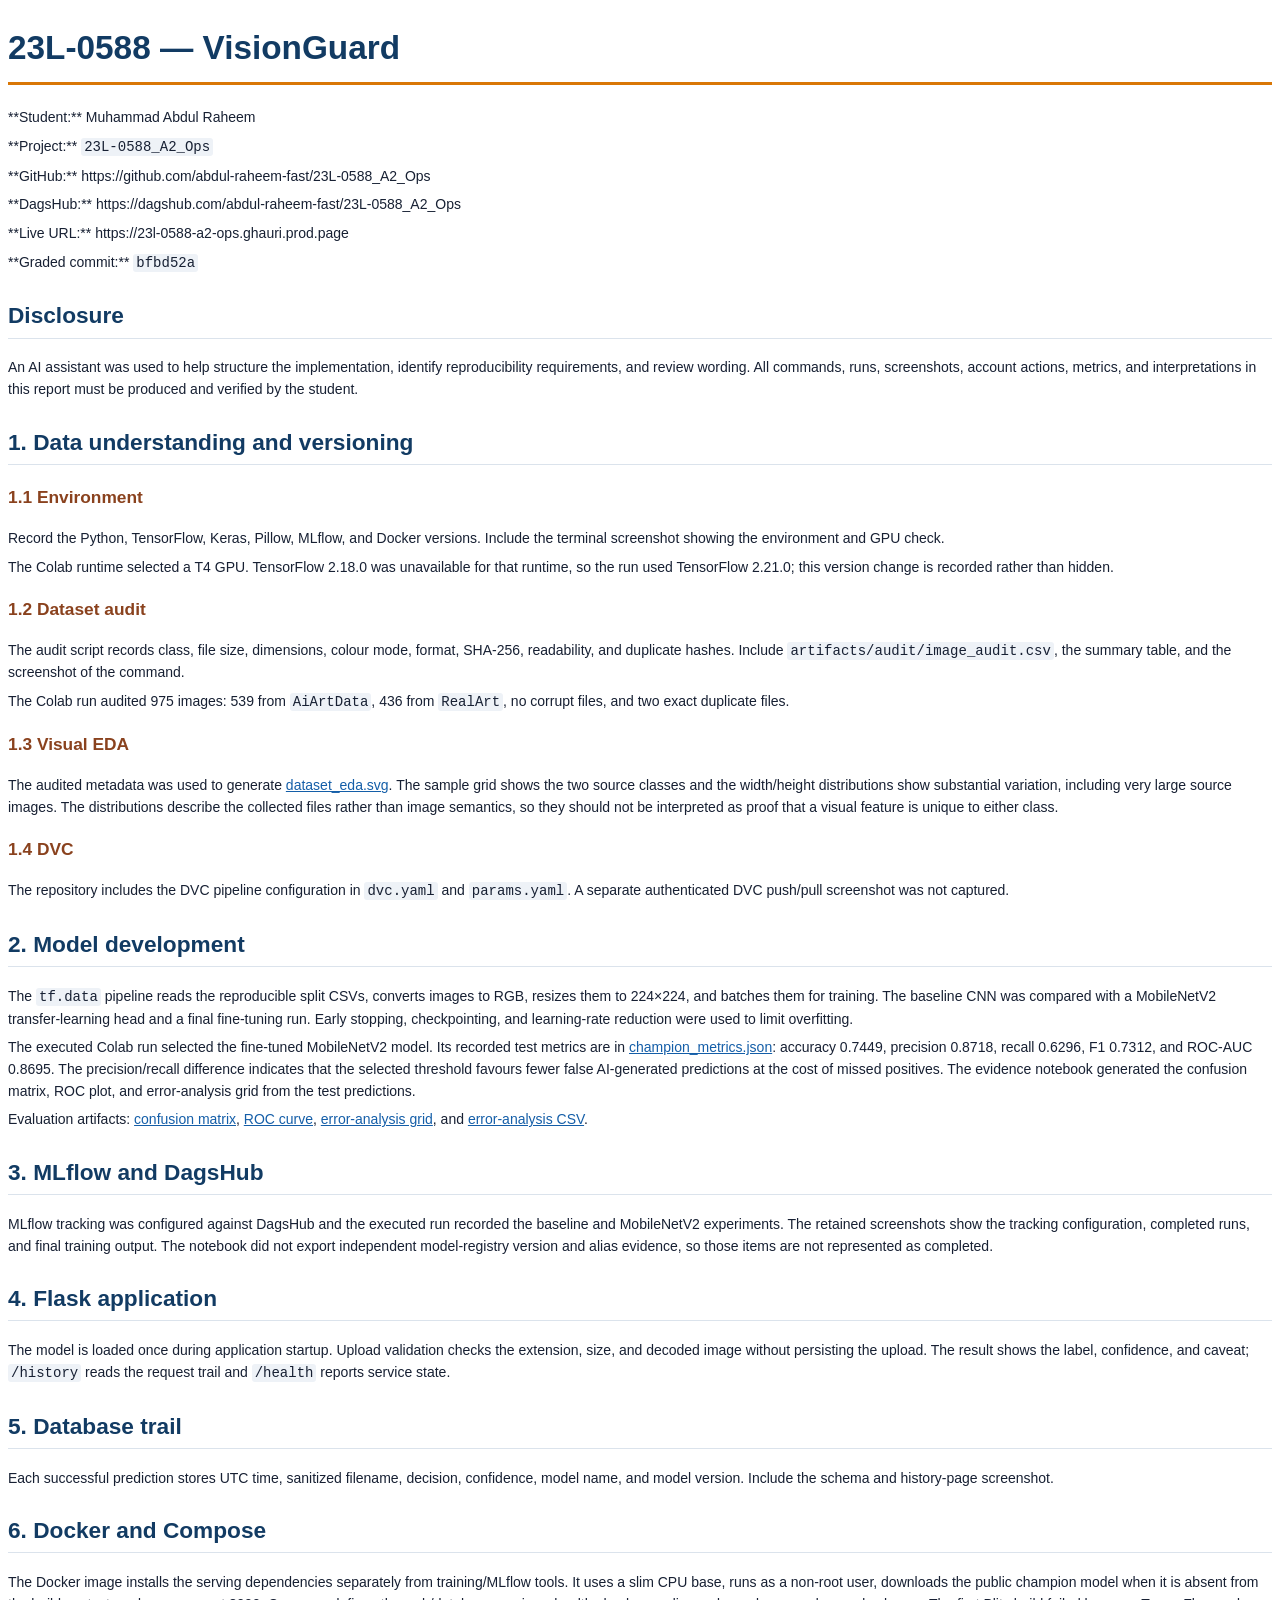
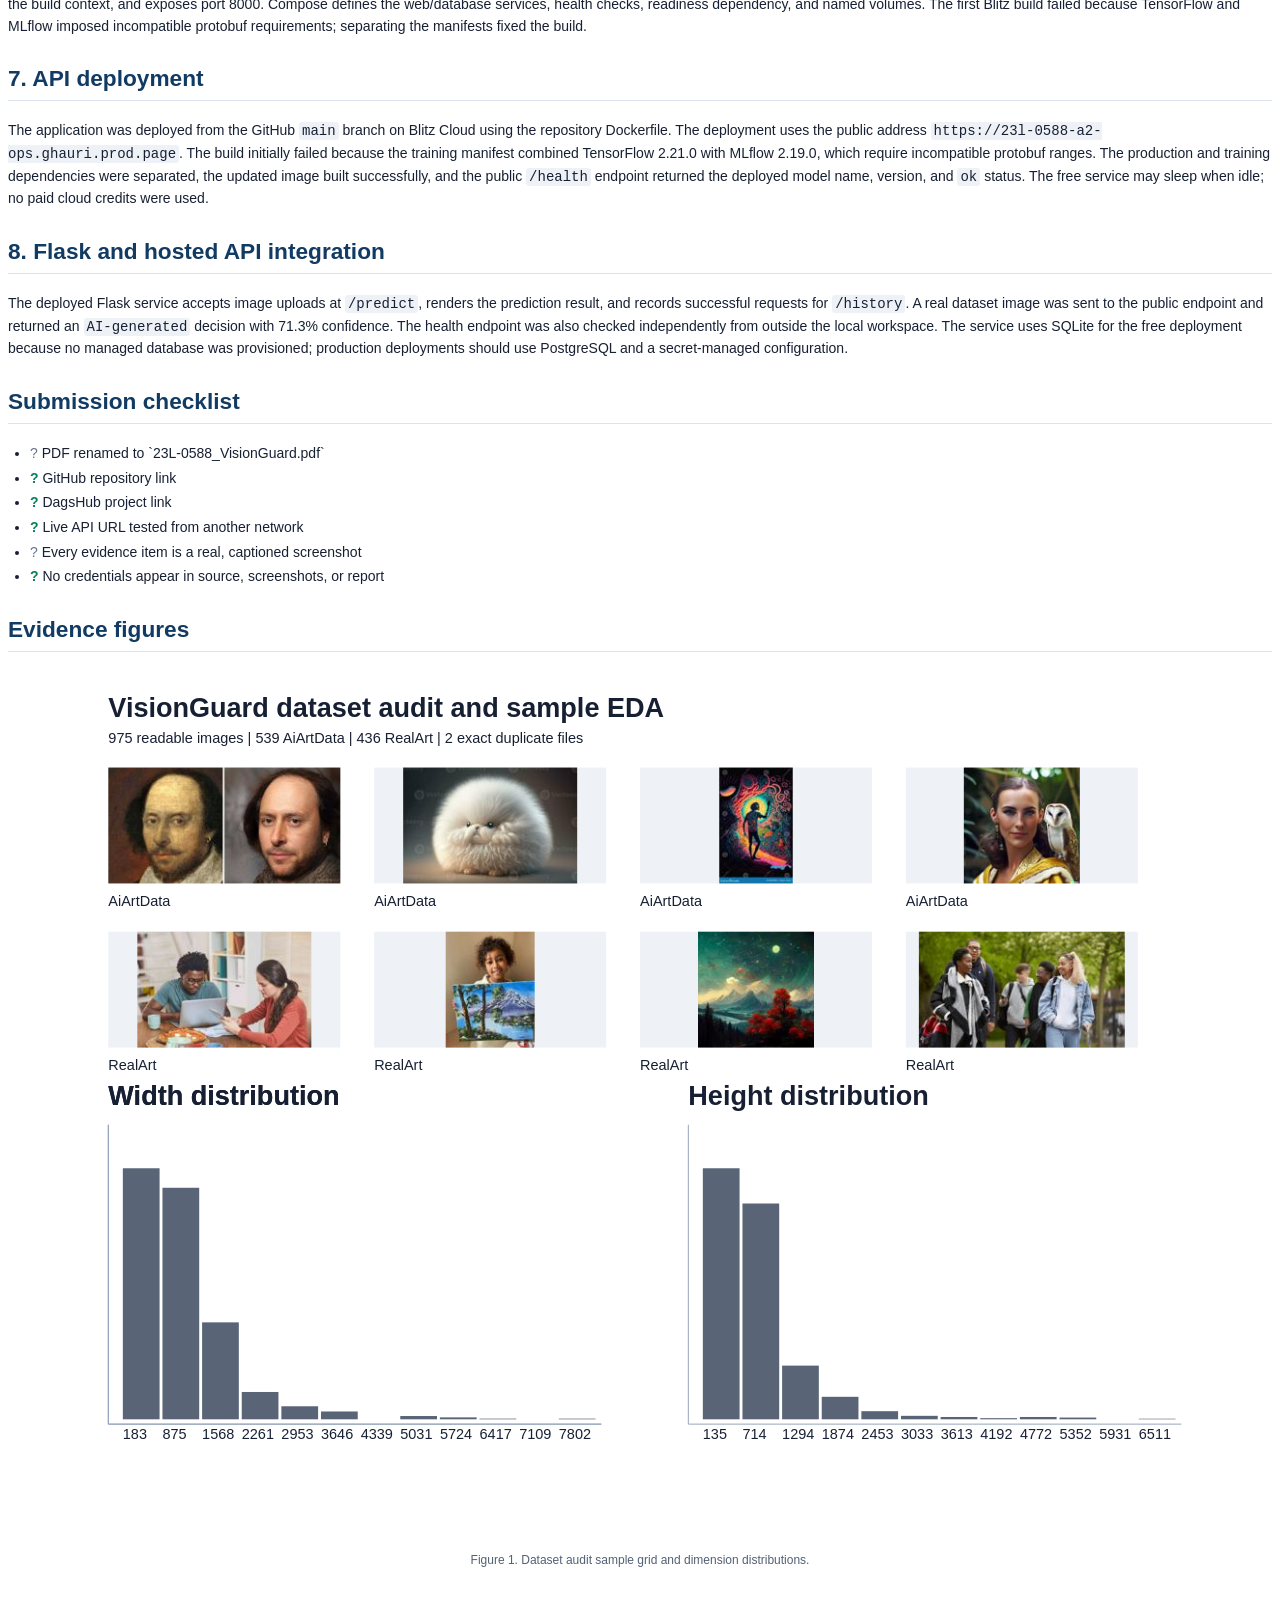
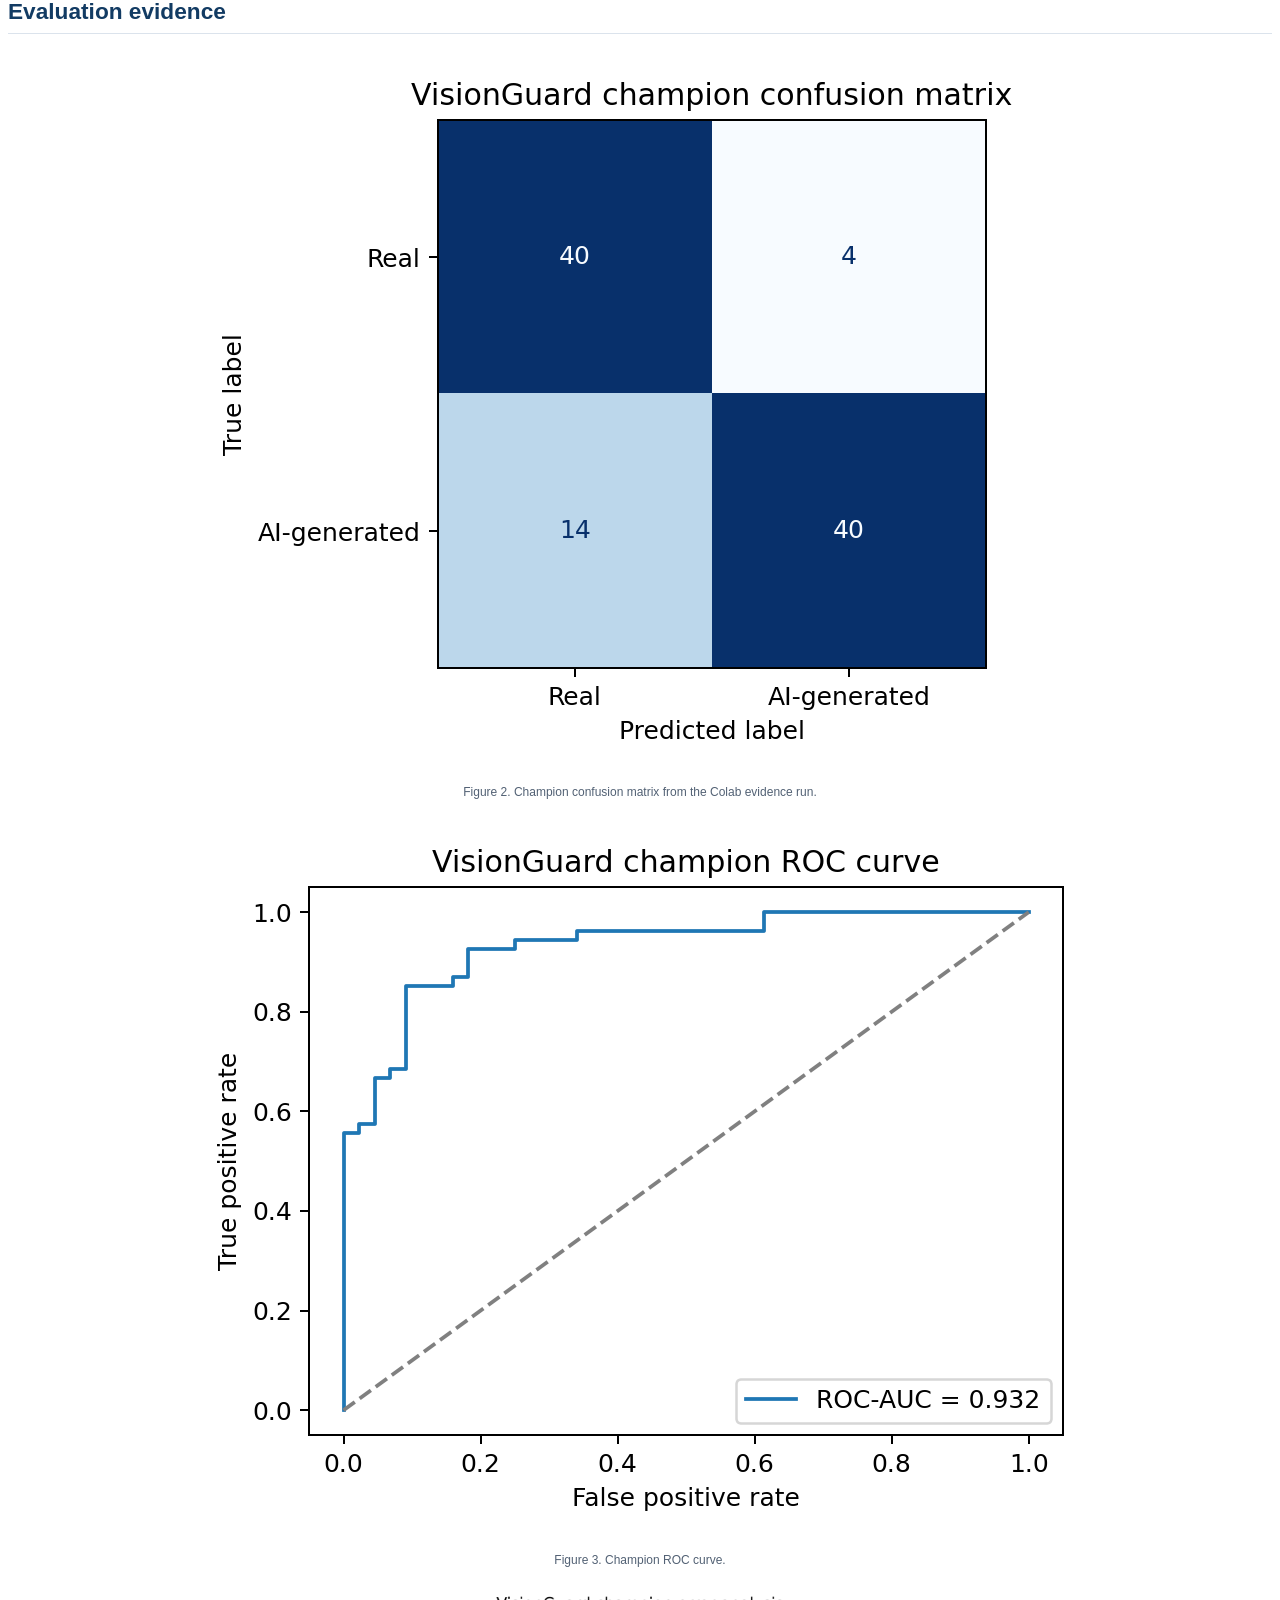
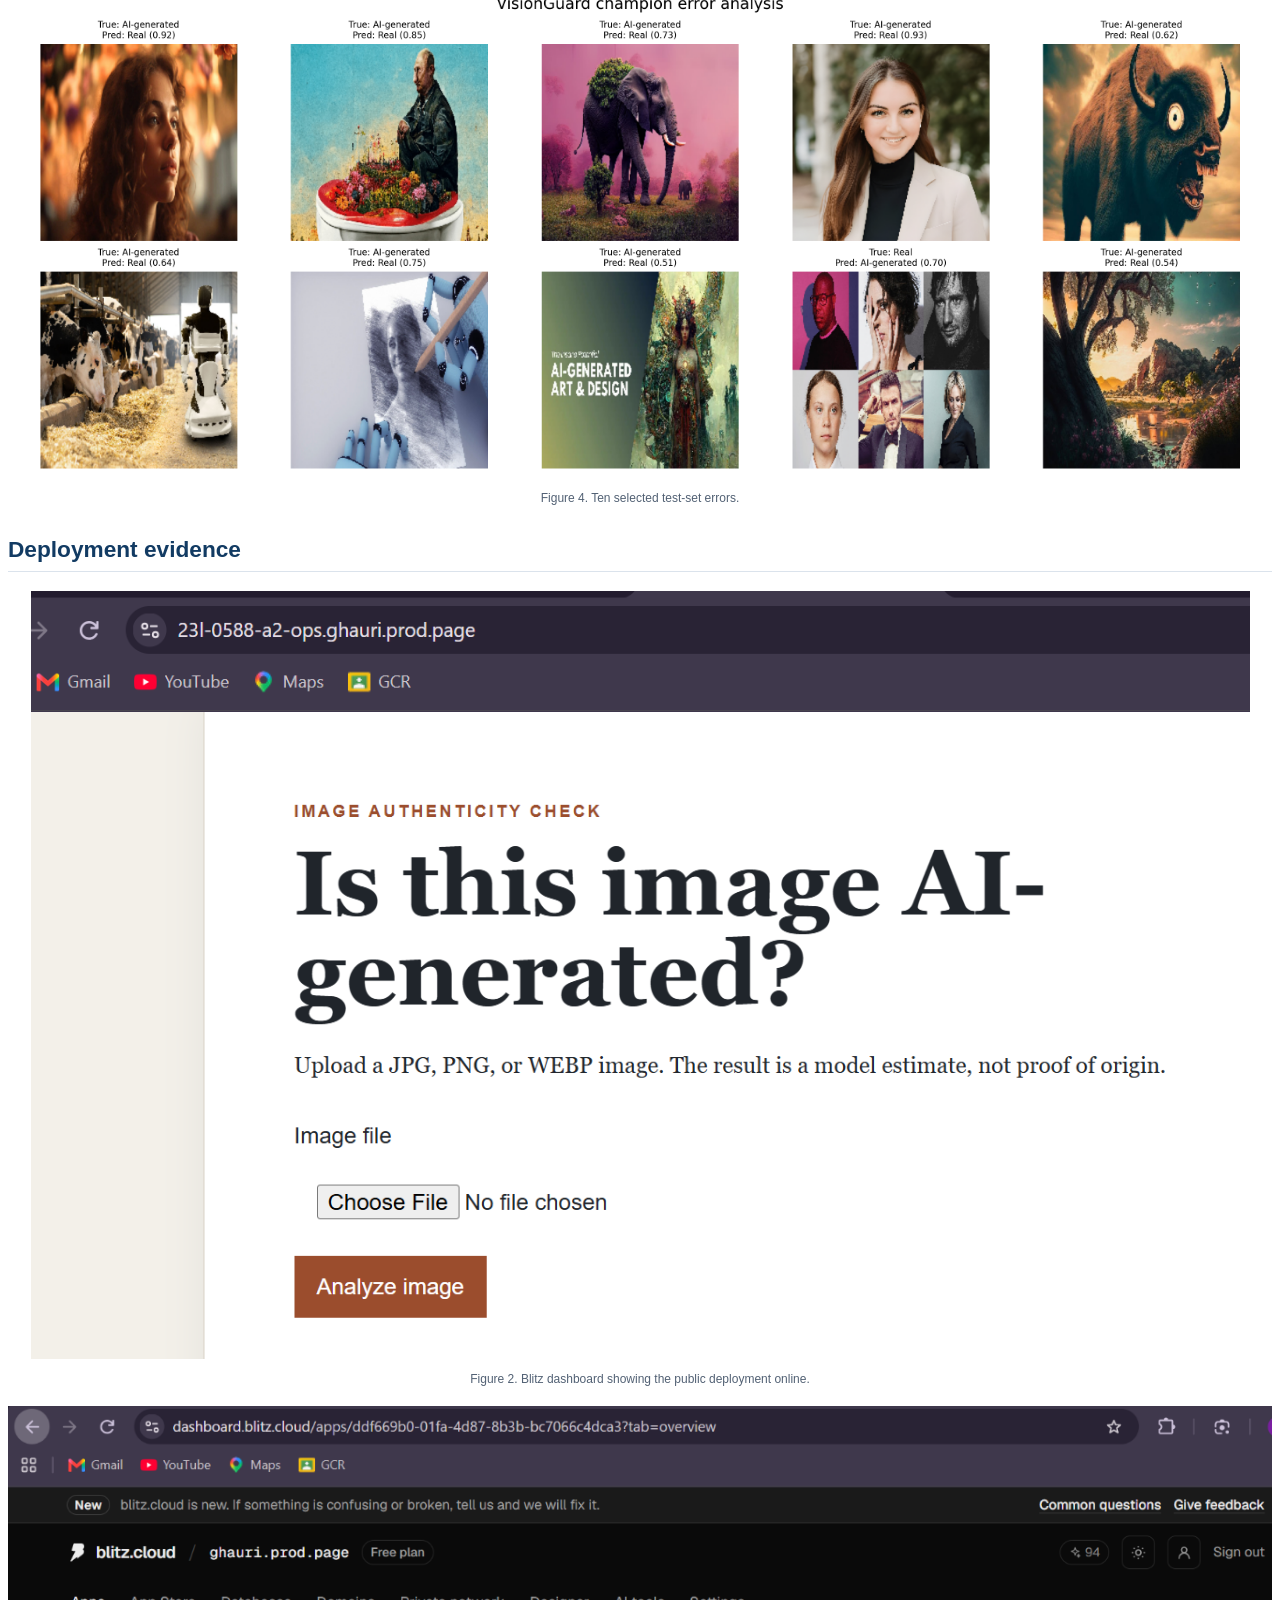
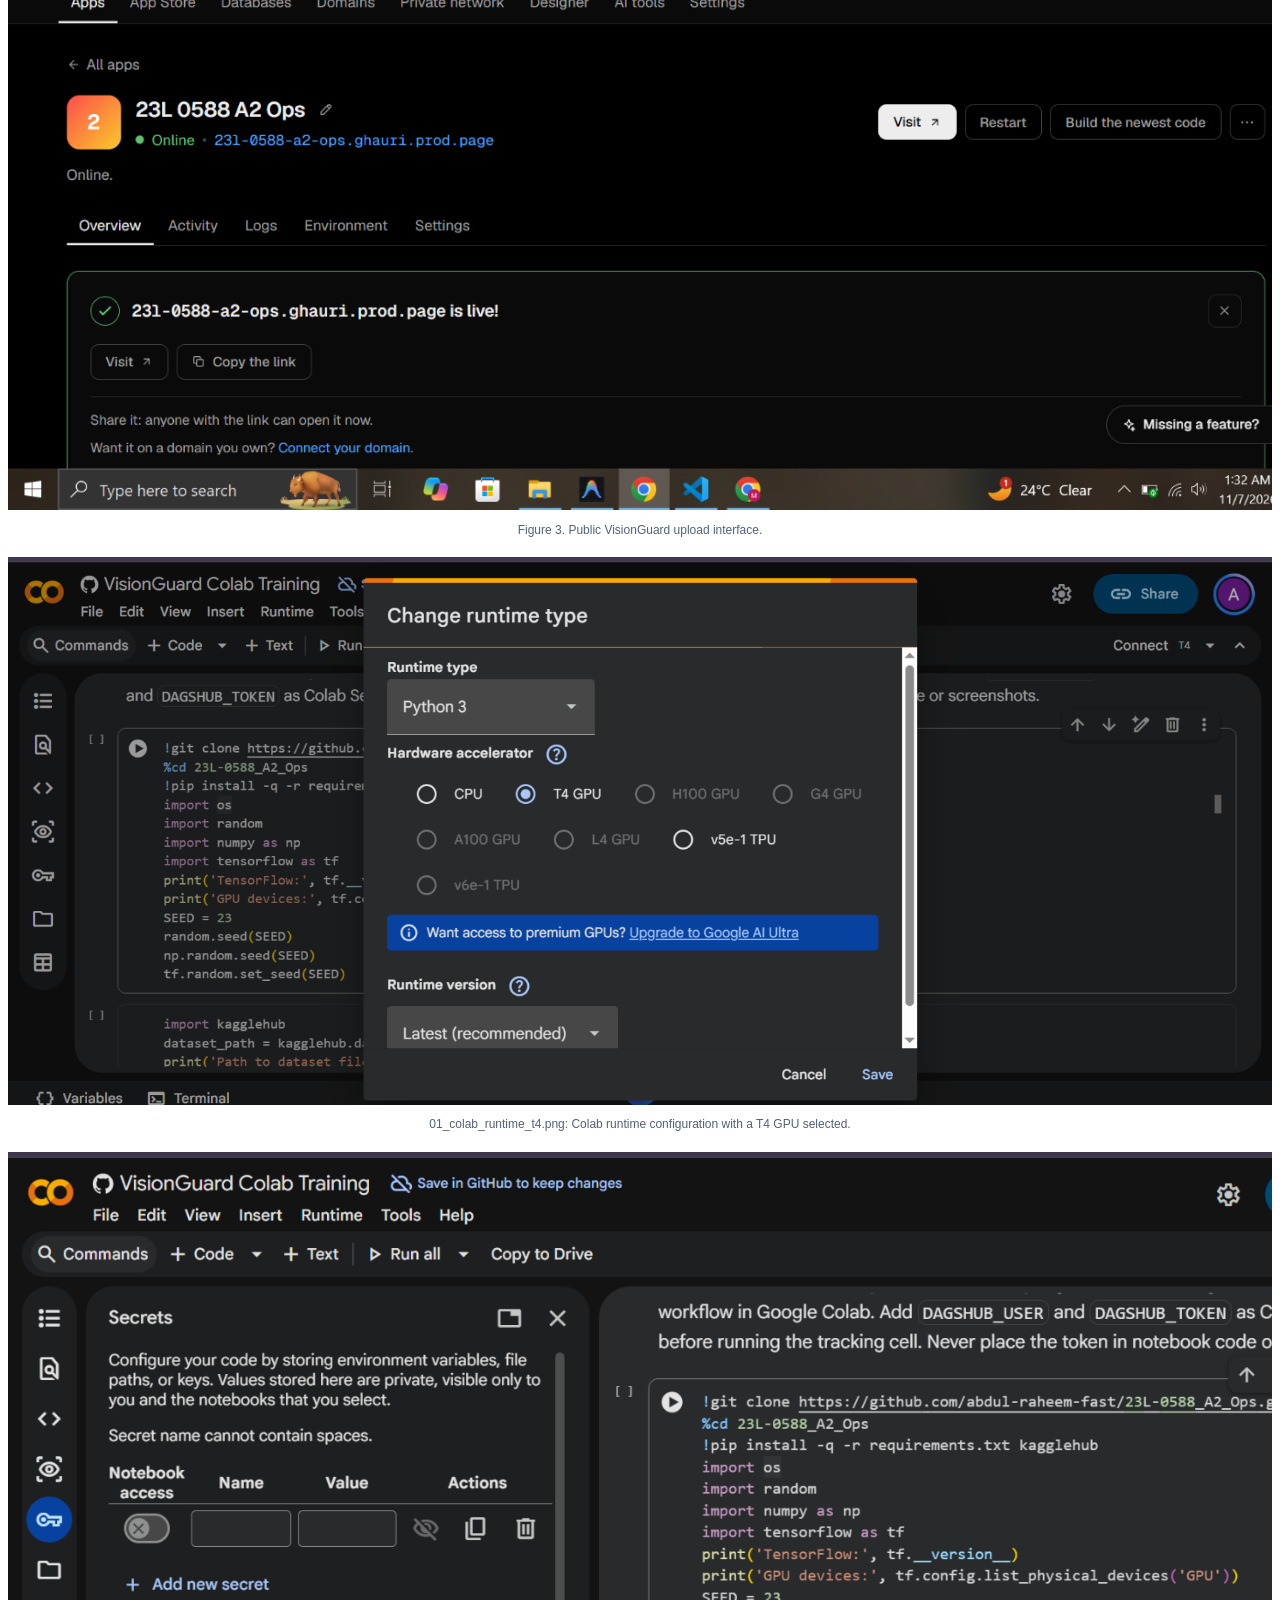
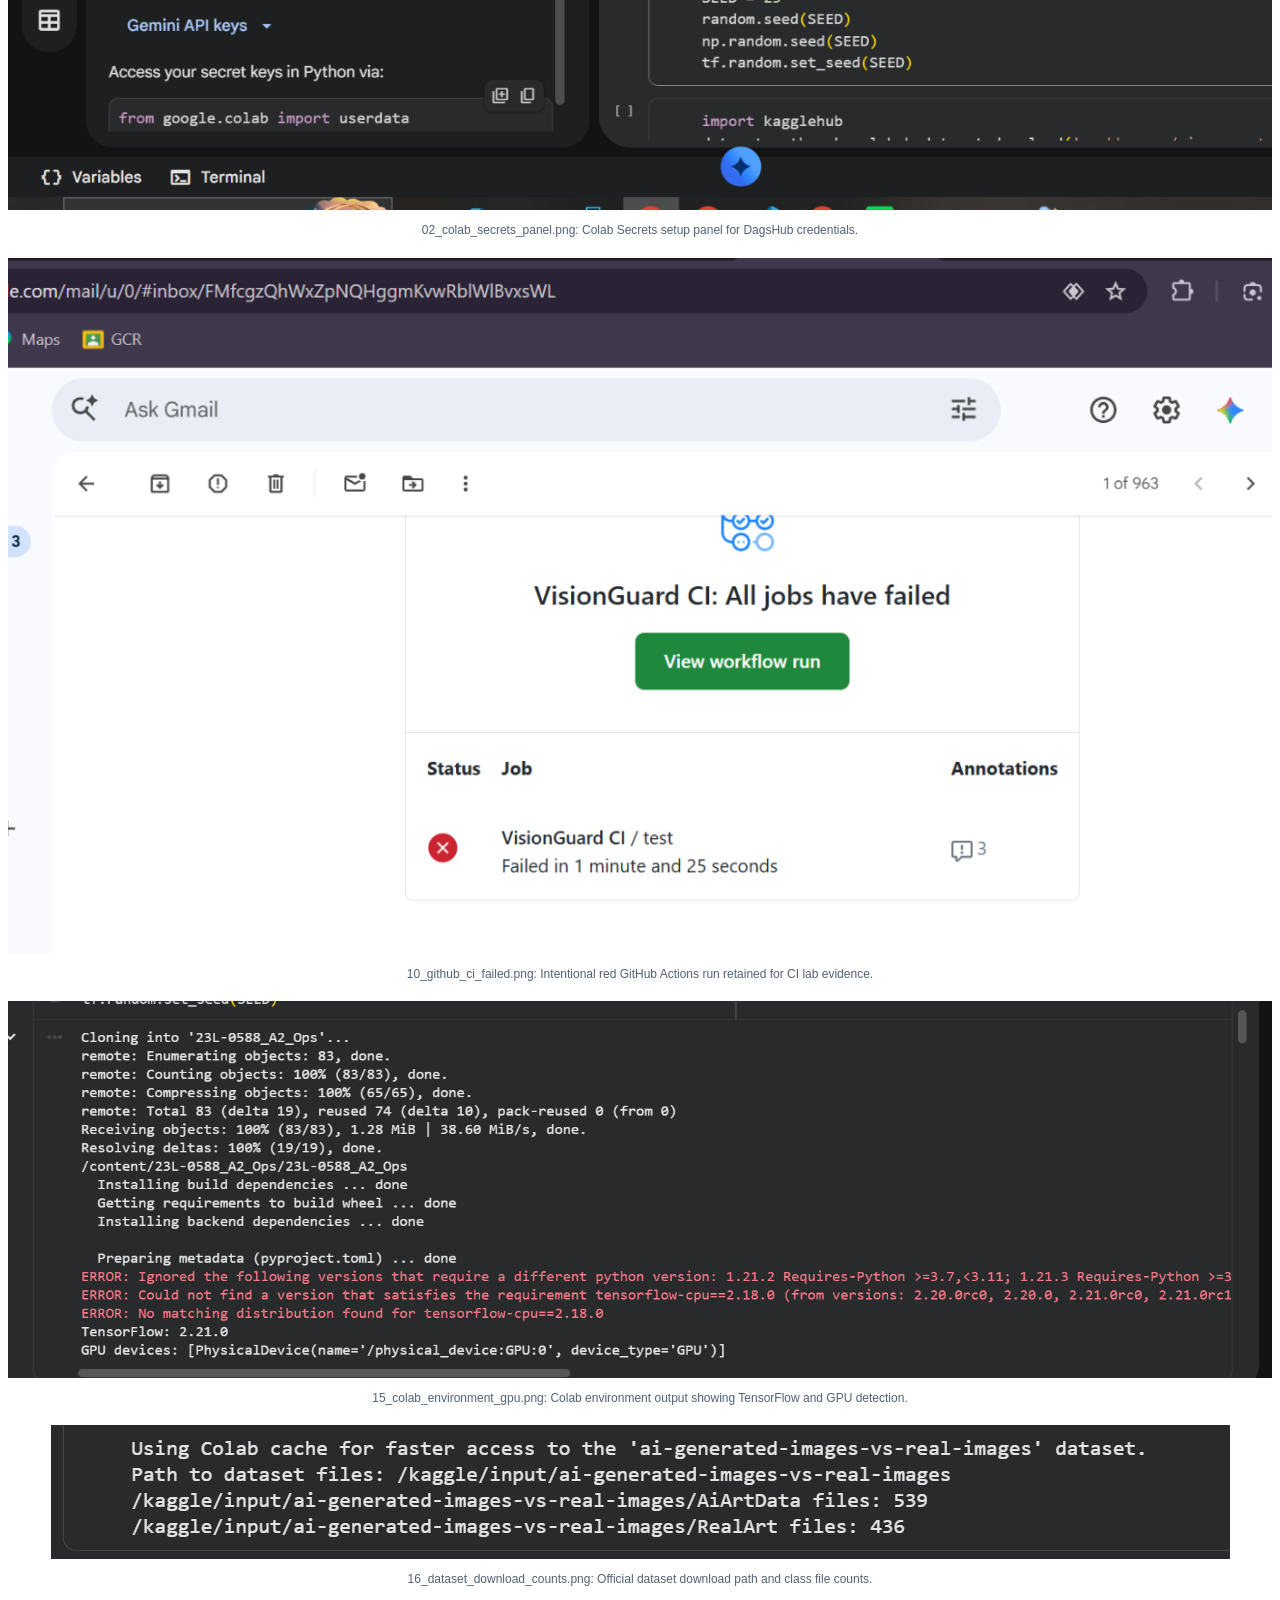
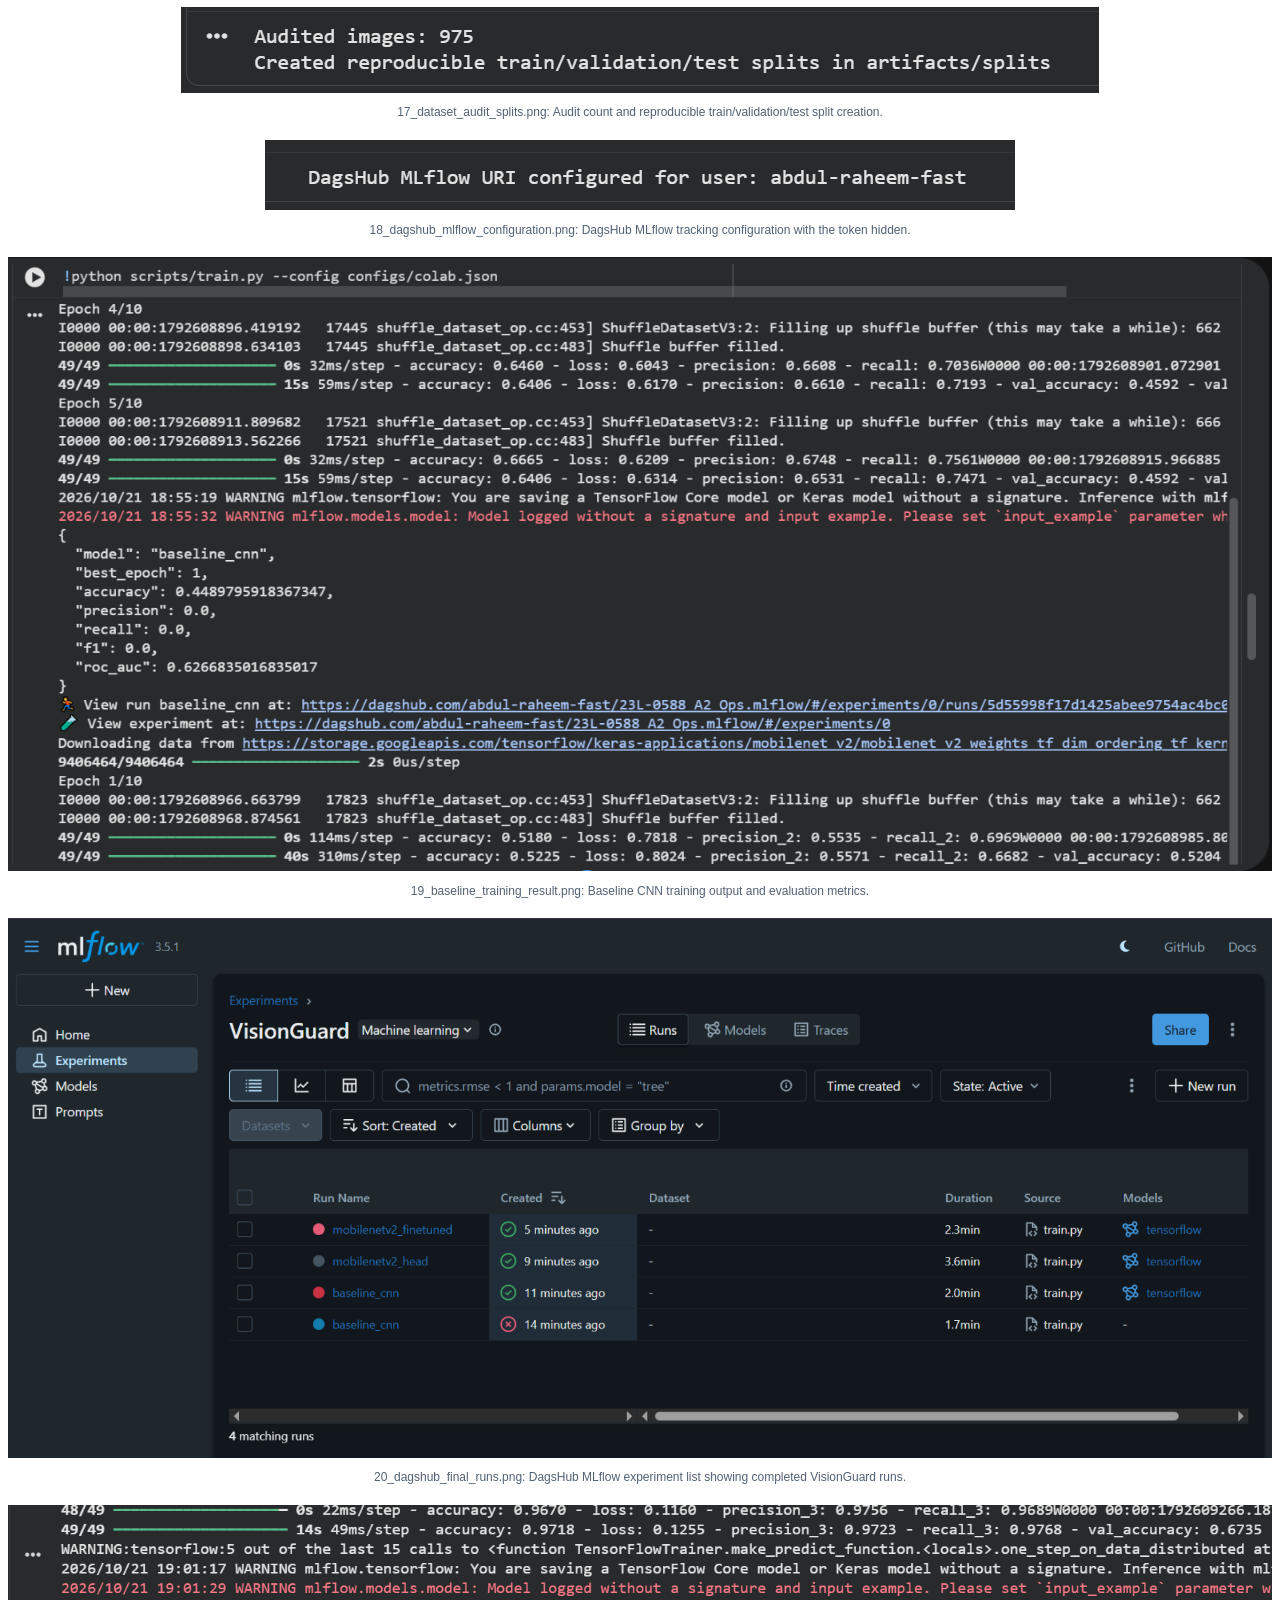
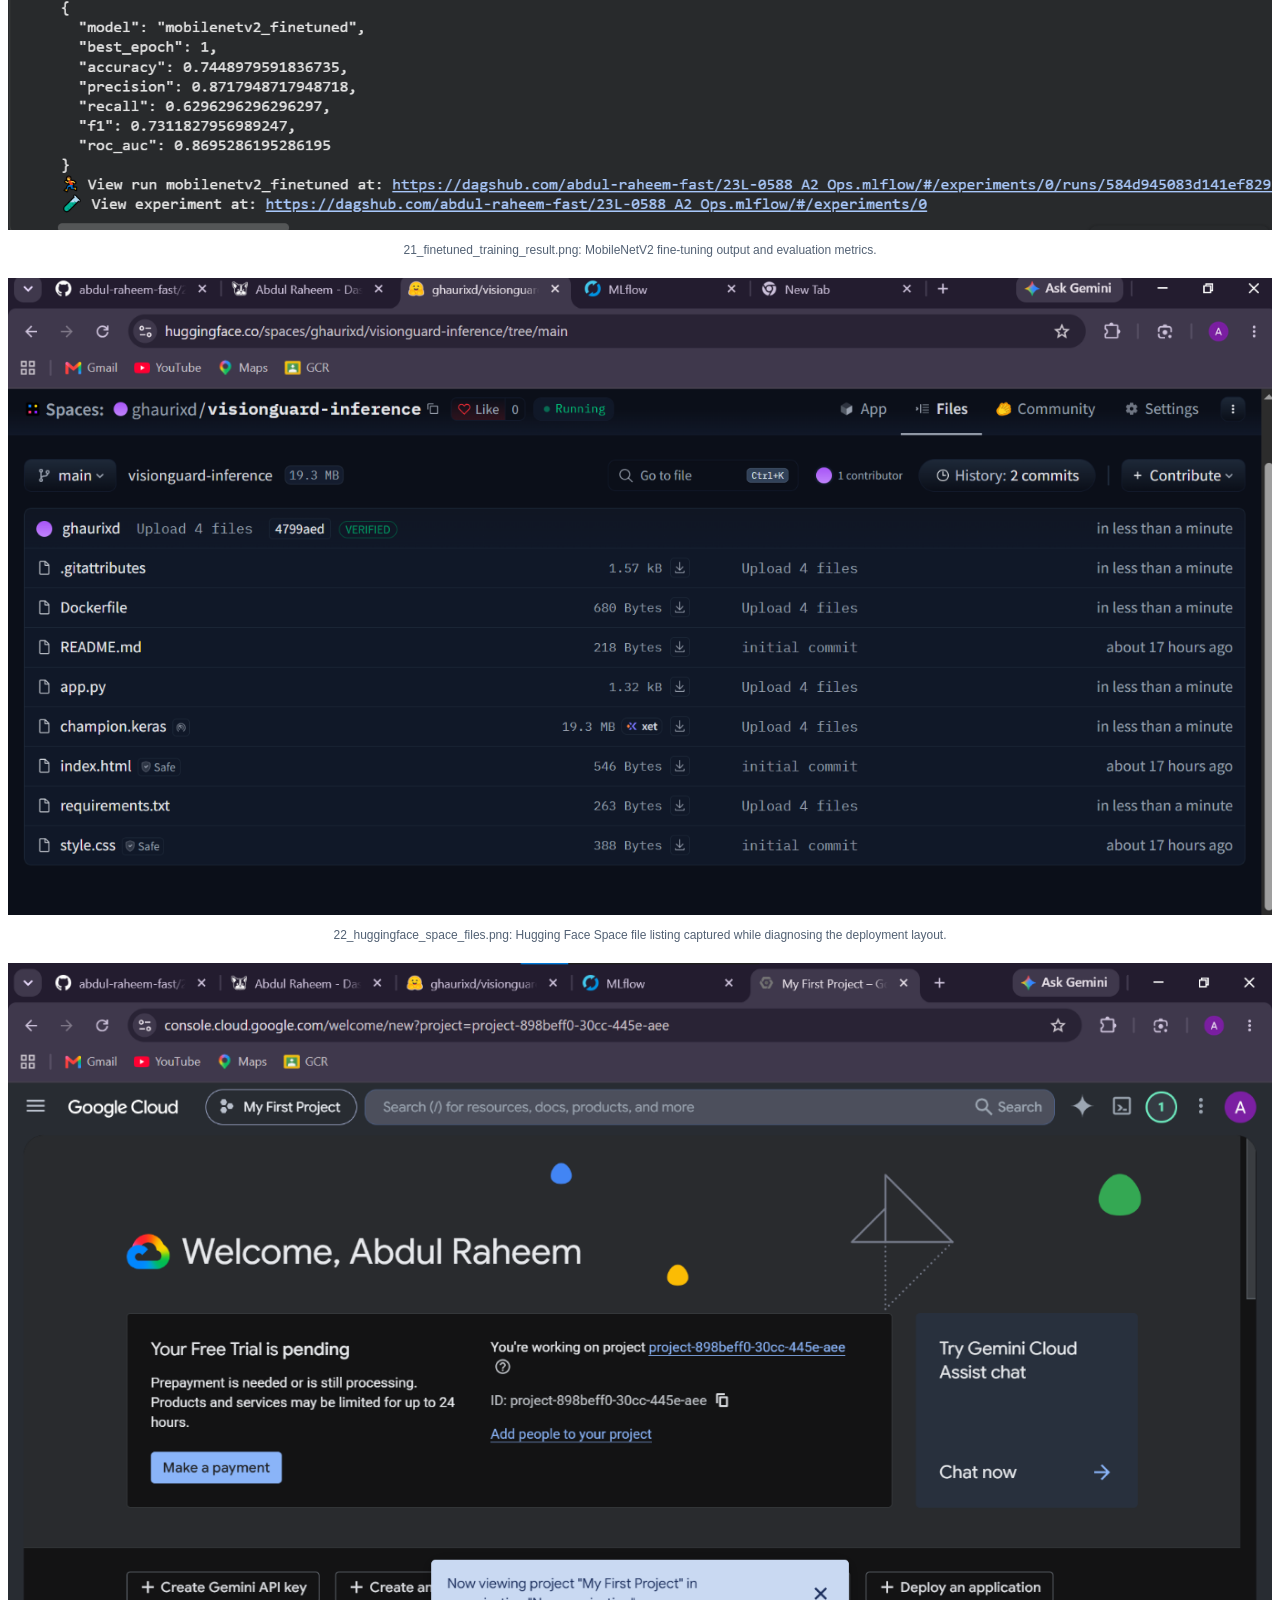
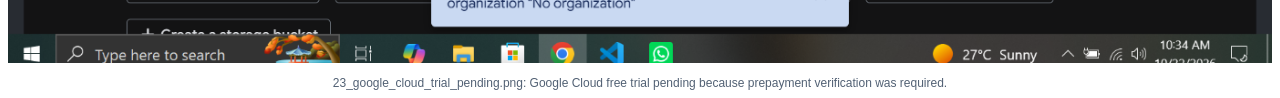
<file: reports/report.html>
<!doctype html><html><head><meta charset="utf-8"><title>23L-0588 VisionGuard</title><style>
@page{size:A4;margin:18mm}body{font-family:Arial,Helvetica,sans-serif;color:#172033;line-height:1.55;font-size:10.5pt}h1{font-size:25pt;color:#123b63;border-bottom:3px solid #d97706;padding-bottom:8px}h2{font-size:17pt;color:#123b63;margin-top:24px;border-bottom:1px solid #dbe3ec;padding-bottom:4px}h3{font-size:13pt;color:#8a421e}p{margin:7px 0}a{color:#145ea8}pre{background:#f1f5f9;padding:10px;border-radius:5px;white-space:pre-wrap}code{background:#eef2f7;padding:1px 3px;border-radius:3px}li{margin:3px 0}.check{color:#087f5b;font-weight:bold}.box{color:#64748b}figure{margin:18px 0;text-align:center;page-break-inside:avoid}figure img{max-width:100%;max-height:230mm}figcaption{font-size:9pt;color:#526174;margin-top:4px}ul{padding-left:22px}p strong{font-weight:700}</style></head><body><h1>23L-0588 — VisionGuard</h1><p>**Student:** Muhammad Abdul Raheem  </p><p>**Project:** <code>23L-0588_A2_Ops</code>  </p><p>**GitHub:** https://github.com/abdul-raheem-fast/23L-0588_A2_Ops  </p><p>**DagsHub:** https://dagshub.com/abdul-raheem-fast/23L-0588_A2_Ops  </p><p>**Live URL:** https://23l-0588-a2-ops.ghauri.prod.page</p><p>**Graded commit:** <code>bfbd52a</code></p><h2>Disclosure</h2><p>An AI assistant was used to help structure the implementation, identify reproducibility requirements, and review wording. All commands, runs, screenshots, account actions, metrics, and interpretations in this report must be produced and verified by the student.</p><h2>1. Data understanding and versioning</h2><h3>1.1 Environment</h3><p>Record the Python, TensorFlow, Keras, Pillow, MLflow, and Docker versions. Include the terminal screenshot showing the environment and GPU check.</p><p>The Colab runtime selected a T4 GPU. TensorFlow 2.18.0 was unavailable for that runtime, so the run used TensorFlow 2.21.0; this version change is recorded rather than hidden.</p><h3>1.2 Dataset audit</h3><p>The audit script records class, file size, dimensions, colour mode, format, SHA-256, readability, and duplicate hashes. Include <code>artifacts/audit/image_audit.csv</code>, the summary table, and the screenshot of the command.</p><p>The Colab run audited 975 images: 539 from <code>AiArtData</code>, 436 from <code>RealArt</code>, no corrupt files, and two exact duplicate files.</p><h3>1.3 Visual EDA</h3><p>The audited metadata was used to generate <a href="figures/dataset_eda.svg">dataset_eda.svg</a>. The sample grid shows the two source classes and the width/height distributions show substantial variation, including very large source images. The distributions describe the collected files rather than image semantics, so they should not be interpreted as proof that a visual feature is unique to either class.</p><h3>1.4 DVC</h3><p>The repository includes the DVC pipeline configuration in <code>dvc.yaml</code> and <code>params.yaml</code>. A separate authenticated DVC push/pull screenshot was not captured.</p><h2>2. Model development</h2><p>The <code>tf.data</code> pipeline reads the reproducible split CSVs, converts images to RGB, resizes them to 224×224, and batches them for training. The baseline CNN was compared with a MobileNetV2 transfer-learning head and a final fine-tuning run. Early stopping, checkpointing, and learning-rate reduction were used to limit overfitting.</p><p>The executed Colab run selected the fine-tuned MobileNetV2 model. Its recorded test metrics are in <a href="figures/champion_metrics.json">champion_metrics.json</a>: accuracy 0.7449, precision 0.8718, recall 0.6296, F1 0.7312, and ROC-AUC 0.8695. The precision/recall difference indicates that the selected threshold favours fewer false AI-generated predictions at the cost of missed positives. The evidence notebook generated the confusion matrix, ROC plot, and error-analysis grid from the test predictions.</p><p>Evaluation artifacts: <a href="figures/confusion_matrix.png">confusion matrix</a>, <a href="figures/roc_curve.png">ROC curve</a>, <a href="figures/error_analysis_grid.png">error-analysis grid</a>, and <a href="figures/error_analysis.csv">error-analysis CSV</a>.</p><h2>3. MLflow and DagsHub</h2><p>MLflow tracking was configured against DagsHub and the executed run recorded the baseline and MobileNetV2 experiments. The retained screenshots show the tracking configuration, completed runs, and final training output. The notebook did not export independent model-registry version and alias evidence, so those items are not represented as completed.</p><h2>4. Flask application</h2><p>The model is loaded once during application startup. Upload validation checks the extension, size, and decoded image without persisting the upload. The result shows the label, confidence, and caveat; <code>/history</code> reads the request trail and <code>/health</code> reports service state.</p><h2>5. Database trail</h2><p>Each successful prediction stores UTC time, sanitized filename, decision, confidence, model name, and model version. Include the schema and history-page screenshot.</p><h2>6. Docker and Compose</h2><p>The Docker image installs the serving dependencies separately from training/MLflow tools. It uses a slim CPU base, runs as a non-root user, downloads the public champion model when it is absent from the build context, and exposes port 8000. Compose defines the web/database services, health checks, readiness dependency, and named volumes. The first Blitz build failed because TensorFlow and MLflow imposed incompatible protobuf requirements; separating the manifests fixed the build.</p><h2>7. API deployment</h2><p>The application was deployed from the GitHub <code>main</code> branch on Blitz Cloud using the repository Dockerfile. The deployment uses the public address <code>https://23l-0588-a2-ops.ghauri.prod.page</code>. The build initially failed because the training manifest combined TensorFlow 2.21.0 with MLflow 2.19.0, which require incompatible protobuf ranges. The production and training dependencies were separated, the updated image built successfully, and the public <code>/health</code> endpoint returned the deployed model name, version, and <code>ok</code> status. The free service may sleep when idle; no paid cloud credits were used.</p><h2>8. Flask and hosted API integration</h2><p>The deployed Flask service accepts image uploads at <code>/predict</code>, renders the prediction result, and records successful requests for <code>/history</code>. A real dataset image was sent to the public endpoint and returned an <code>AI-generated</code> decision with 71.3% confidence. The health endpoint was also checked independently from outside the local workspace. The service uses SQLite for the free deployment because no managed database was provisioned; production deployments should use PostgreSQL and a secret-managed configuration.</p><h2>Submission checklist</h2><ul><li><span class="box">?</span> PDF renamed to `23L-0588_VisionGuard.pdf`</li><li><span class="check">?</span> GitHub repository link</li><li><span class="check">?</span> DagsHub project link</li><li><span class="check">?</span> Live API URL tested from another network</li><li><span class="box">?</span> Every evidence item is a real, captioned screenshot</li><li><span class="check">?</span> No credentials appear in source, screenshots, or report</li></ul><h2>Evidence figures</h2><figure><img src="figures/dataset_eda.svg" alt="Dataset EDA"><figcaption>Figure 1. Dataset audit sample grid and dimension distributions.</figcaption></figure><h2>Evaluation evidence</h2><figure><img src="figures/confusion_matrix.png" alt="Confusion matrix"><figcaption>Figure 2. Champion confusion matrix from the Colab evidence run.</figcaption></figure><figure><img src="figures/roc_curve.png" alt="ROC curve"><figcaption>Figure 3. Champion ROC curve.</figcaption></figure><figure><img src="figures/error_analysis_grid.png" alt="Error analysis"><figcaption>Figure 4. Ten selected test-set errors.</figcaption></figure><h2>Deployment evidence</h2><figure><img src="screenshots/24_blitz_dashboard_online.png" alt="Figure 2. Blitz dashboard showing the public deployment online."><figcaption>Figure 2. Blitz dashboard showing the public deployment online.</figcaption></figure><figure><img src="screenshots/25_blitz_public_ui.png" alt="Figure 3. Public VisionGuard upload interface."><figcaption>Figure 3. Public VisionGuard upload interface.</figcaption></figure><figure><img src="screenshots/01_colab_runtime_t4.png" alt="Colab runtime configuration with a T4 GPU selected."><figcaption>01_colab_runtime_t4.png: Colab runtime configuration with a T4 GPU selected.</figcaption></figure><figure><img src="screenshots/02_colab_secrets_panel.png" alt="Colab Secrets setup panel for DagsHub credentials."><figcaption>02_colab_secrets_panel.png: Colab Secrets setup panel for DagsHub credentials.</figcaption></figure><figure><img src="screenshots/10_github_ci_failed.png" alt="Intentional red GitHub Actions run retained for CI lab evidence."><figcaption>10_github_ci_failed.png: Intentional red GitHub Actions run retained for CI lab evidence.</figcaption></figure><figure><img src="screenshots/15_colab_environment_gpu.png" alt="Colab environment output showing TensorFlow and GPU detection."><figcaption>15_colab_environment_gpu.png: Colab environment output showing TensorFlow and GPU detection.</figcaption></figure><figure><img src="screenshots/16_dataset_download_counts.png" alt="Official dataset download path and class file counts."><figcaption>16_dataset_download_counts.png: Official dataset download path and class file counts.</figcaption></figure><figure><img src="screenshots/17_dataset_audit_splits.png" alt="Audit count and reproducible train/validation/test split creation."><figcaption>17_dataset_audit_splits.png: Audit count and reproducible train/validation/test split creation.</figcaption></figure><figure><img src="screenshots/18_dagshub_mlflow_configuration.png" alt="DagsHub MLflow tracking configuration with the token hidden."><figcaption>18_dagshub_mlflow_configuration.png: DagsHub MLflow tracking configuration with the token hidden.</figcaption></figure><figure><img src="screenshots/19_baseline_training_result.png" alt="Baseline CNN training output and evaluation metrics."><figcaption>19_baseline_training_result.png: Baseline CNN training output and evaluation metrics.</figcaption></figure><figure><img src="screenshots/20_dagshub_final_runs.png" alt="DagsHub MLflow experiment list showing completed VisionGuard runs."><figcaption>20_dagshub_final_runs.png: DagsHub MLflow experiment list showing completed VisionGuard runs.</figcaption></figure><figure><img src="screenshots/21_finetuned_training_result.png" alt="MobileNetV2 fine-tuning output and evaluation metrics."><figcaption>21_finetuned_training_result.png: MobileNetV2 fine-tuning output and evaluation metrics.</figcaption></figure><figure><img src="screenshots/22_huggingface_space_files.png" alt="Hugging Face Space file listing captured while diagnosing the deployment layout."><figcaption>22_huggingface_space_files.png: Hugging Face Space file listing captured while diagnosing the deployment layout.</figcaption></figure><figure><img src="screenshots/23_google_cloud_trial_pending.png" alt="Google Cloud free trial pending because prepayment verification was required."><figcaption>23_google_cloud_trial_pending.png: Google Cloud free trial pending because prepayment verification was required.</figcaption></figure></body></html>
</file>
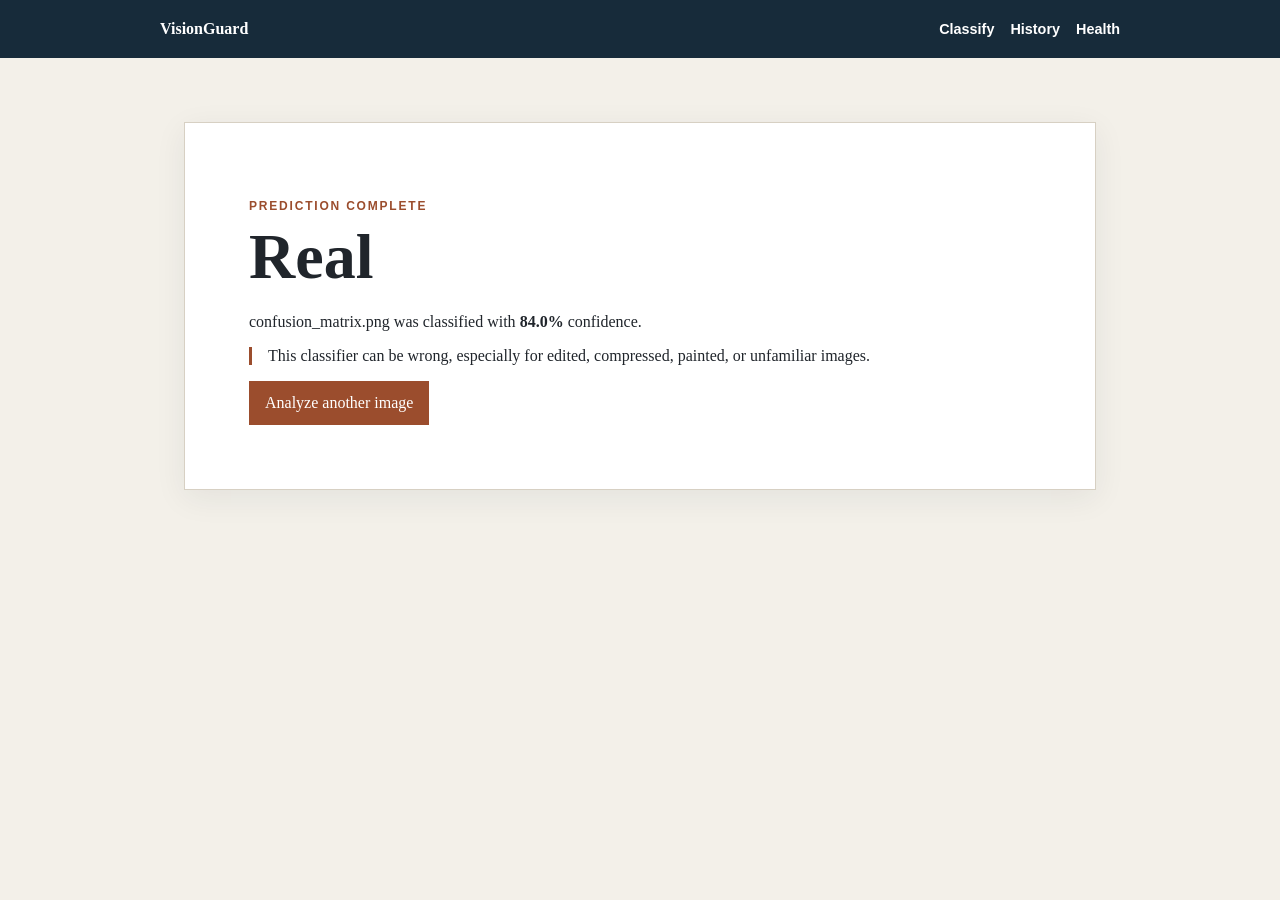
<file: reports/screenshots/live-validation/04_predict_response.html>
<!doctype html>
<html lang="en">
<head>
  <meta charset="utf-8">
  <meta name="viewport" content="width=device-width, initial-scale=1">
  <title>VisionGuard</title>
  <link rel="stylesheet" href="/static/styles.css">
</head>
<body>
  <header class="site-header">
    <a href="/">VisionGuard</a>
    <nav><a href="/">Classify</a><a href="/history">History</a><a href="/health">Health</a></nav>
  </header>
  <main class="container">
    
      
    
    
<section class="card result">
  <p class="eyebrow">Prediction complete</p>
  <h1>Real</h1>
  <p>confusion_matrix.png was classified with <strong>84.0%</strong> confidence.</p>
  <p class="caveat">This classifier can be wrong, especially for edited, compressed, painted, or unfamiliar images.</p>
  <a class="button" href="/">Analyze another image</a>
</section>

  </main>
</body>
</html>
</file>
<file: static/styles.css>
:root { color-scheme: light; font-family: Georgia, serif; color: #20252b; background: #f3f0e9; }
* { box-sizing: border-box; }
body { margin: 0; }
.site-header { display: flex; justify-content: space-between; align-items: center; padding: 1.25rem max(1.5rem, calc((100% - 960px) / 2)); background: #172b3a; color: white; }
.site-header a { color: inherit; text-decoration: none; font-weight: bold; }
nav { display: flex; gap: 1rem; font-family: Arial, sans-serif; font-size: .9rem; }
.container { max-width: 960px; margin: 4rem auto; padding: 0 1.5rem; }
.card { background: white; padding: clamp(1.5rem, 5vw, 4rem); border: 1px solid #d7d0c3; box-shadow: 0 8px 30px #172b3a12; }
.eyebrow { color: #9b4d2d; font: bold .75rem Arial, sans-serif; letter-spacing: .15em; text-transform: uppercase; }
h1 { font-size: clamp(2rem, 6vw, 4rem); line-height: 1; margin: .5rem 0 1.5rem; }
form { display: grid; gap: .8rem; max-width: 34rem; margin-top: 2rem; font-family: Arial, sans-serif; }
input, button, .button { font: inherit; padding: .8rem 1rem; }
button, .button { background: #9b4d2d; color: white; border: 0; cursor: pointer; text-decoration: none; display: inline-block; width: fit-content; }
.notice { padding: 1rem; margin-bottom: 1rem; font-family: Arial, sans-serif; }
.notice.error { background: #f7ded8; color: #702619; }
.notice.success { background: #dcebdc; }
.caveat { border-left: 3px solid #9b4d2d; padding-left: 1rem; }
.table-wrap { overflow-x: auto; } table { border-collapse: collapse; width: 100%; font: .9rem Arial, sans-serif; } th, td { text-align: left; padding: .8rem; border-bottom: 1px solid #ddd; }
</file>
